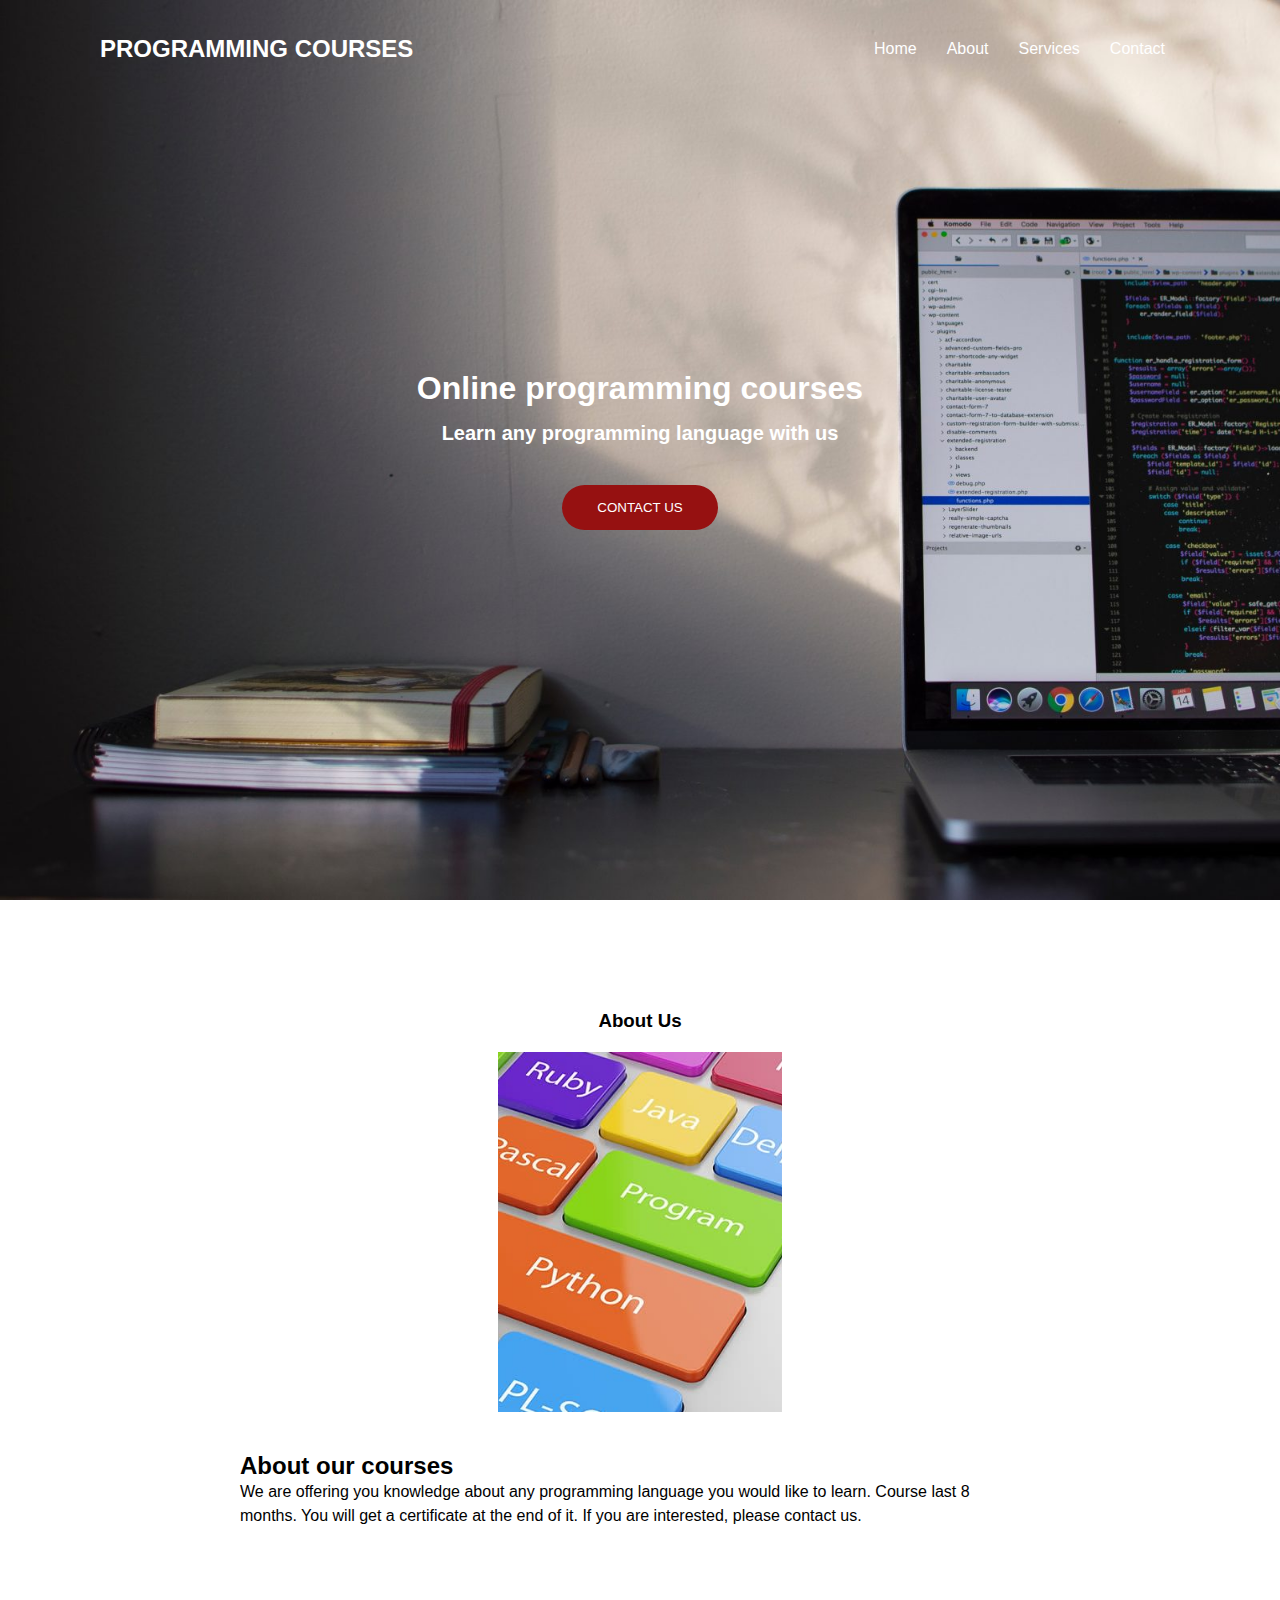
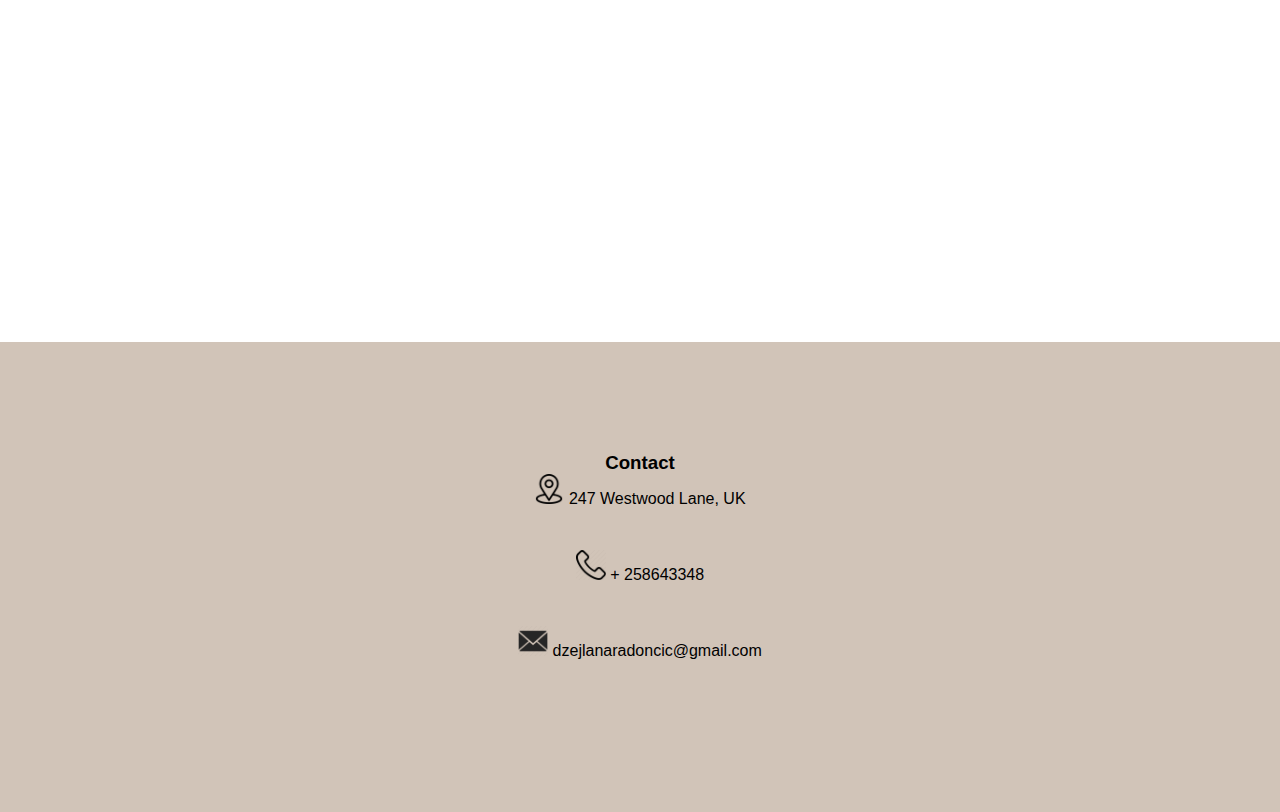
<file: my project/index.html>
<!DOCTYPE html>
<html lang="en">
<head>
    <meta charset="UTF-8">
    <meta http-equiv="X-UA-Compatible" content="IE=edge">
    <meta name="viewport" content="width=device-width, initial-scale=1.0">
    <link rel="stylesheet" href="style.css">

    <title> Programming courses </title>
    
</head>
<body>
    <header>
      <h2> <a href = "/#"> Programming Courses  </a> </h2>
      <nav>
          <li><a href = "#"> Home </a></li>
          <li><a href = "#"> About </a></li>
          <li><a href = "#"> Services</a></li>
          <li><a href= "#"> Contact</a></li>

        </nav>
    </header>
    <section class="banner-area">
        <div class="banner-img"> </div>
        <h1> Online programming courses </h1>
        <h3>Learn any programming language with us </h3> 
        <button class="banner-btn"> Contact us </button>
    </section>

   <section class="about-area" id="about">  
       <h3  class= "section-title">  About Us  </h3>    
       <ul class="about-content">
           <li class="about-left"> </li>
           <li class="about-rigth">
               <h2>About our courses </h2> 
               <p> We are offering you knowledge about any programming language you would like to learn. Course last 8 months. You will get a certificate at the end of it. If you are interested, please contact us.  </p>
           </li>
       </ul>  
</section>
<section class="contact-area" id=" contact ">
    <h3 class="section-title"> Contact </h3>
    <ul class="contact-content">
        <li> 
            
            <p><span><img src="images/location.png"  style="color: white;"  width="30"/>  </span> 247 Westwood Lane, UK </p>
        </li>
        <li> 
        <p> <span> <img src="images/phone.png" width="30" > </span> + 258643348 </p>

        </li>
        <li> 
            <p> <span>  <img src="images/letter.png" width="30" >   </span> dzejlanaradoncic@gmail.com </p>

        </li>
    </ul> 
</section>















    



               









  
    

    

    



</body>
</html>
</file>
<file: my project/style.css>
* {
    margin: 0;
    padding:0;
    box-sizing: border-box;
}
body{
    font-family: Verdana, Geneva, Tahoma, sans-serif
}
ul, nav{
    list-style: none;
}
a{
    text-decoration: none;
    color: white;
    /* transition-duration: 5s; color: white; */    
}  
header{
    position: absolute;
    top: 0;
    left: 0;
    z-index: 10;
    width: 100%;
    display: flex;
    justify-content: space-between;
    align-items: center;
    color: #fff;
    padding: 35px 100px;
}   
header h2{
    text-transform: uppercase;
    color: white;
}
header a::before {
    color: white;
}
header a {
    color: white;
}

header nav{
    display: flex;
    
}
header nav li {
    margin: 0 15px;
}
header nav li :first-child{
    margin-left:0;
}
header nav li :last-child{
    margin-right:0;
}
@media(max-width:1000px){
    header{
        padding:20px 50px;
    }
}
@media(max-width:700px){
    header{
        flex-direction: column;
    }
    header h2{
        margin-bottom: 15px;
    }
    header nav li {
        margin: 0 7px;
    }
}
/*banner-area*/

section{
    display:-webkit-flex;
    display:-moz-flex;
    display:-ms-flex;
    display:-o-flex;
    display: flex;
    flex-direction: column;
    align-items: center;
    padding: 110px 100px ;
    
}
@media (max-width: 1000px){
    section{
        padding:100px 50px
    }
}
@media (max-width: 600px){
    section{
        padding:125px 30px
    }
}
section p{
    max-width:800px;
    text-align: center;
    margin-bottom: 35px;
    padding: 0 20px;
    line-height: 2;
}
.banner-area{
    position: relative;
    justify-content: center;
    min-height: 100vh;
    color:white;
    text-align: center;
    

}
.banner-area .banner-img{
    background-image: url(images/kompjuter.jpg.png);
    position:absolute;
    top:0;
    left:0;
    width:100%;
    height:100%;
    -webkit-background-size: cover;
    background-size: cover;
    z-index: -1;
}

.banner-area h1{
    margin-bottom: 15px;
    font-size: 55px;
    font-family: Verdana, Geneva, Tahoma, sans-serif;
}
.banner-area h3{
    margin-bottom: 40px;
    font-size: 25px;
}

.banner-area .banner-btn{
    color: white;
    padding: 15px 35px;
    background: #961111;
    border-radius: 50px;
    transition-duration: 0.5s;
    text-transform: uppercase;
    border: hidden;
}

@media (max-width:800px){
    .banner-area{
        min-height:600px;
    }
}
.banner-area h1{
    font-size:  32px;
}
.banner-area h3{
    font-size: 20px;
}
.banner-area a.banner.btn-{
    padding:15px 40px;
}
/*about area*/

ul.about-content{
    display:-webkit-flex;
    display:-moz-flex;
    display:-ms-flex;
    display:-o-flex;
    display: flex;
    flex-wrap: wrap;
    justify-content: center;
    width: 100%;
}
.about-content li{
    padding: 20px;
    height: 400px;
    background-clip: content-box;
    background-size: cover;
    background-position: center;
}
.about-left{
    flex-basis: 30%;
    background-image:url(images/jezici.jpg);

}
.about-right{
    flex-basis: 70%;
}
.about-area p{
    max-width: 800px;
    margin-bottom: 35px;
    line-height: 1.5;
    text-align: left;
    padding-left: 0;
}
.coursesImg{
    width: 20%;
    float:left;
}
.contact-area{
    background-color:#d1c4b8;

    
   
}
</file>
